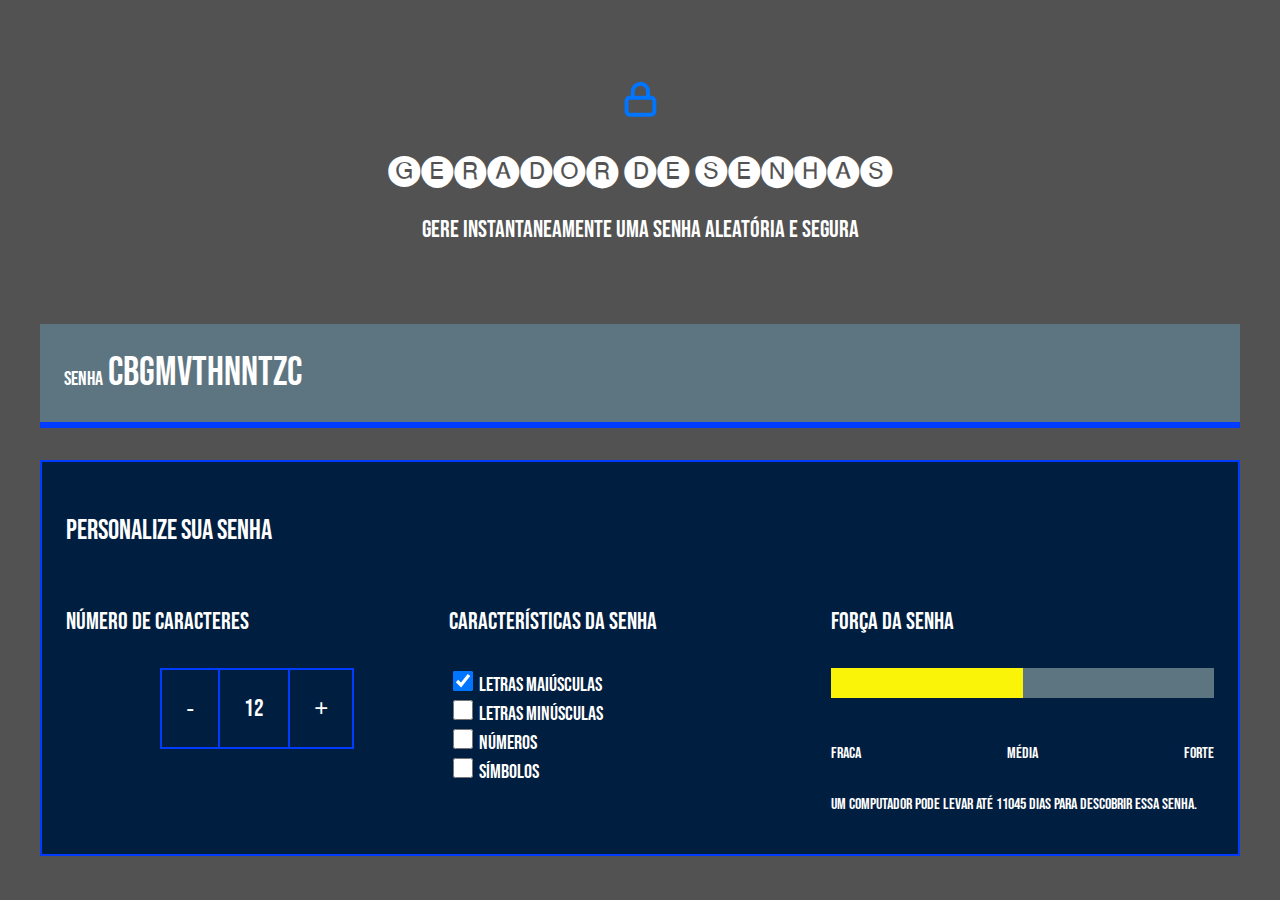
<file: index.html>
<!DOCTYPE html>
<html lang="pt-br">

<head>
    <meta charset="UTF-8">
    <meta name="viewport" content="width=device-width, initial-scale=1.0">
    <title>Gerador de senha</title>
    <link rel="stylesheet" href="style.css">
</head>

<body>
    <section class="conteudo">
        <div class="conteudo-titulo">
            <img src="unlock.svg" alt="cadeado fechado">
            <h2 class="titulo-principal">🅖🅔🅡🅐🅓🅞🅡 🅓🅔 🅢🅔🅝🅗🅐🅢
            <h3 class="titulo-secundario">Gere instantaneamente uma senha aleatória e segura</h3>
        </div>
        <div class="conteudo-senha">
            <label for="senha">Senha</label>
            <input name="senha" type="text" id="campo-senha" readonly>
        </div>
        <div class="parametro">
            <h3 class="parametro-titulo">Personalize sua senha</h3>
            <div class="parametro-coluna__senha">
                <div class="parametro-senha">
                    <h4 class="parametro-senha__titulo">Número de caracteres</h4>
                    <div class="parametro-senha-botoes">
                        <button class="parametro-senha__botao">-</button>
                        <p class="parametro-senha__texto">12</p>
                        <button class="parametro-senha__botao">+</button>
                    </div>
                </div>               
                <div class="parametro-senha">
                    <h4 class="parametro-senha__titulo">Características da senha</h4>
                    <div class="parametro-senha-checkbox">
                        <input name="maiusculo" type="checkbox" class="checkbox" checked>
                        <label for="maiusculo">Letras maiúsculas</label>
                    </div>
                    <div class="parametro-senha-checkbox">
                        <input name="minusculo" type="checkbox" class="checkbox">
                        <label for="minusculo">Letras minúsculas</label>
                    </div>
                    <div class="parametro-senha-checkbox">
                        <input name="numero" type="checkbox" class="checkbox">
                        <label for="numero">Números</label>
                    </div>
                    <div class="parametro-senha-checkbox">
                        <input name="simbolo" type="checkbox" class="checkbox">
                        <label for="simbolo">Símbolos</label>
                    </div>
                </div>
                <div class="parametro-senha">
                    <h4 class="parametro-senha__titulo">Força da senha</h4>
                    <div class="barra"></div>
                    <div class="forca fraca"></div>
                    <div class="parametro-senha-textos">
                        <p>Fraca</p>
                        <p>Média</p>
                        <p>Forte</p>
                    </div>
                    <p class="entropia"></p>
                </div>
            </div>
        </div>
    </section>
    <script src="main.js"></script>
</body> 
</html>
</file>
<file: style.css>
@import url('https://fonts.googleapis.com/css2?family=Roboto&family=Roboto+Mono&display=swap');
@import url('https://fonts.googleapis.com/css2?family=Bebas+Neue&display=swap');


:root{
    --branco: rgb(255, 255, 255);
    --cor-de-fundo: #000000ad;
    --fundo-senha: #5d7481;
    --fundo-texto: #001E40;
    --borda: #003cff;
    --roboto: 'Bebas Neue', sans-serif;
    --roboto-mono: 'Bebas Neue', monospace;
}

*{
    font-weight: 400;
}

body{
    color: var(--branco);
    background-color: var(--cor-de-fundo);
    font-family: var(--roboto);
}

.titulo-principal{
    font-family: var(--roboto-mono);
    font-size: 32px;
}

.titulo-secundario{
    font-size: 24px;
}

.conteudo-titulo{
    text-align: center;
    margin-top: 80px;
}

.conteudo-senha{
    margin-top: 80px; 
    background: var(--fundo-senha);
    padding: 24px;
    border-bottom: 6px solid var(--borda);
}

#campo-senha{
    background-color: var(--fundo-senha);
    border: none;
    color: var(--branco);
    font-family: var(--roboto-mono);
    font-size: 40px;
    width: 70%;
}

#campo-senha:focus{
    outline: none;
}

.conteudo{
    max-width: 1200px;
    margin: 0 auto;
}

.parametro{
    background-color: var(--fundo-texto);
    border: 2px solid var(--borda);
    margin-top: 32px;
    padding: 24px;
}

.parametro-titulo{
    font-family: var(--roboto-mono);
    font-size: 28px;
}

.parametro-senha__titulo{
    font-size:24px;
}

.parametro-coluna__senha{
    display: flex;
    flex-direction: column;
    justify-content: center;
}
.parametro-senha{
    width: 50%;
    margin: 0 auto;
}

.parametro-senha-botoes{
    display: flex;
    justify-content: center;
}

.parametro-senha__botao{
    background-color: var(--fundo-texto);
    color: var(--branco);
    border: 2px solid var(--borda);
    padding: 24px;
    font-size: 24px;
    cursor: pointer;
}
.parametro-senha__texto{
    padding: 24px;
    border-top: 2px solid var(--borda);
    border-bottom: 2px solid var(--borda);
    margin: 0;
    font-size: 24px;
}

label{
    font-size: 20px;
}

.checkbox{
    width: 20px;
    height: 20px;
    cursor: pointer;
}

.barra{
    background-color: var(--fundo-senha);
    height: 30px;
    width: 100%;
}
.forca{
    height: 30px;
    position: relative;
    bottom: 30px;
}
.fraca{
    width: 25%;
    background-color: #E71B32; 
}
.media{
    background-color: #FAF408;
    width: 50%;
}
.forte{
    background-color: #00FF85;
    width: 100%;
}

.parametro-senha-textos{
    display: flex;
    justify-content: space-between;
}


@media screen and (min-width: 768px) {
    .parametro-coluna__senha{
        flex-direction: row;
    }
}
</file>
